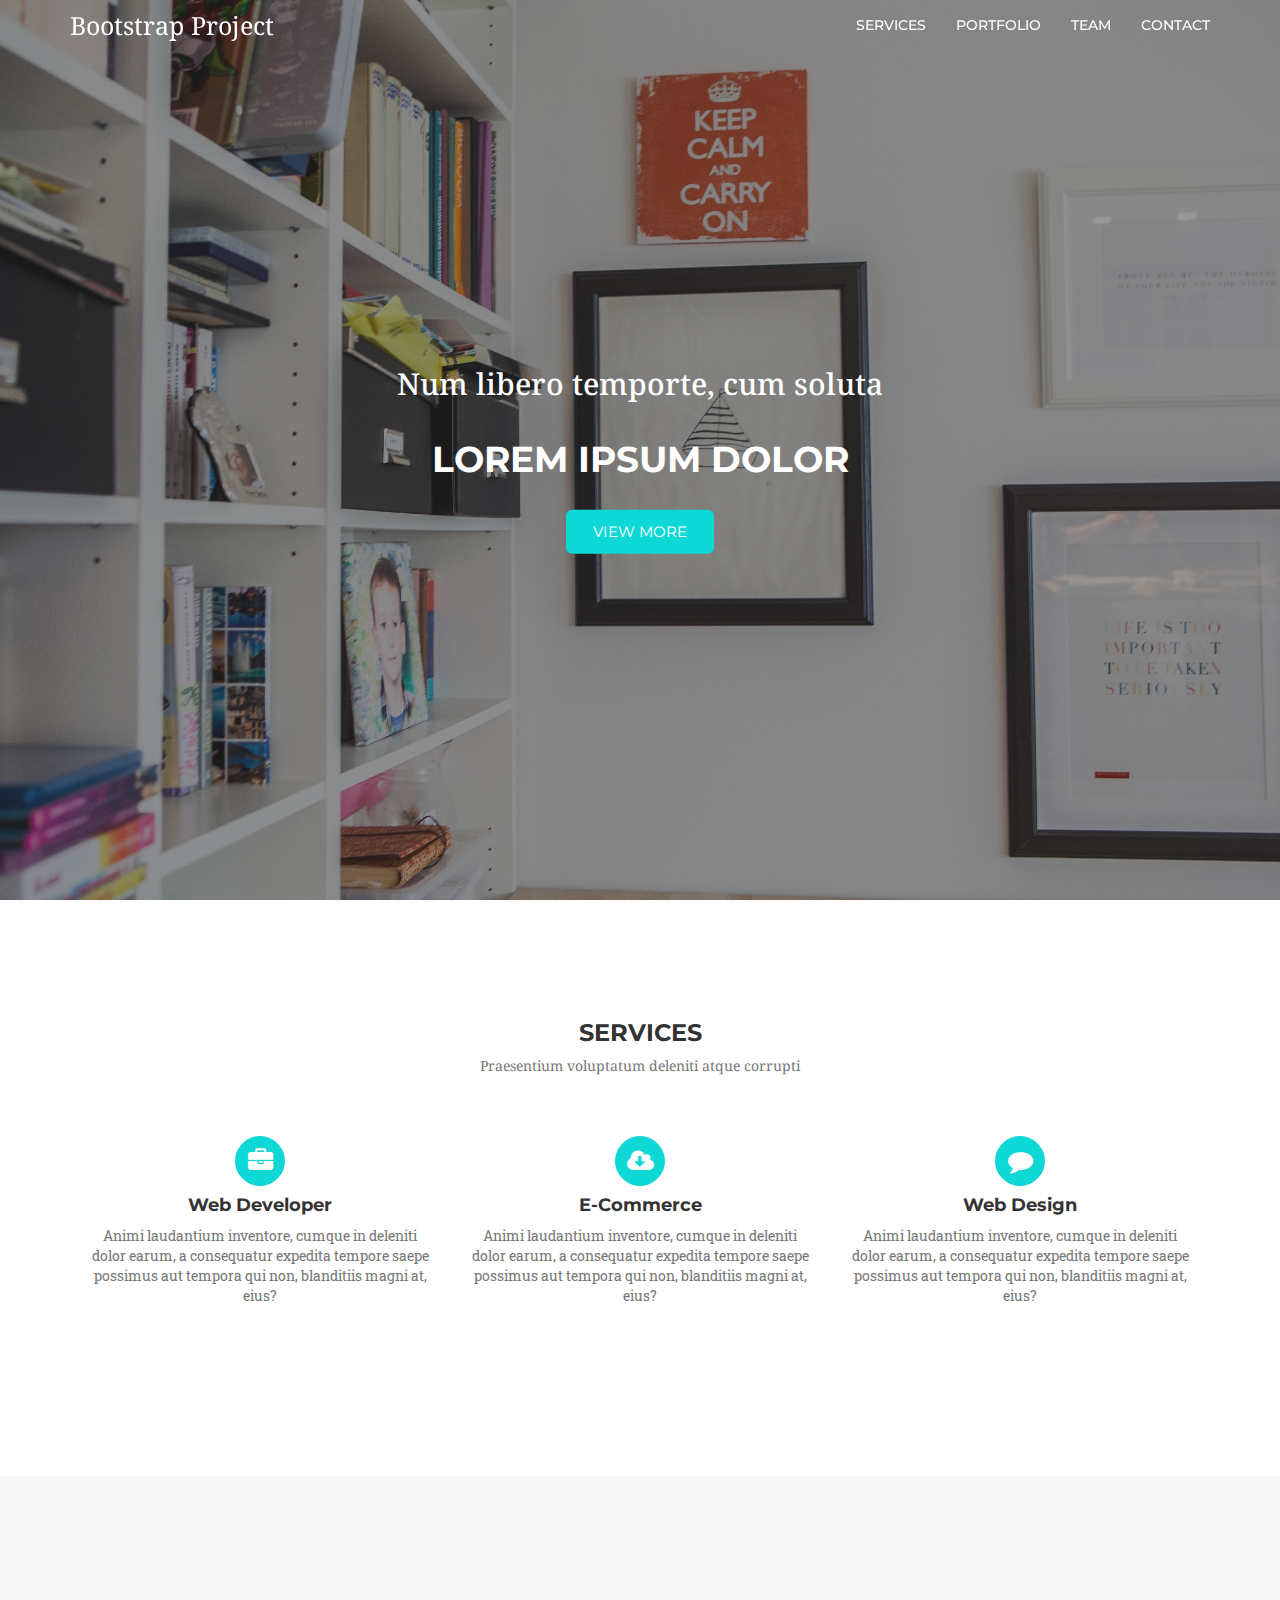
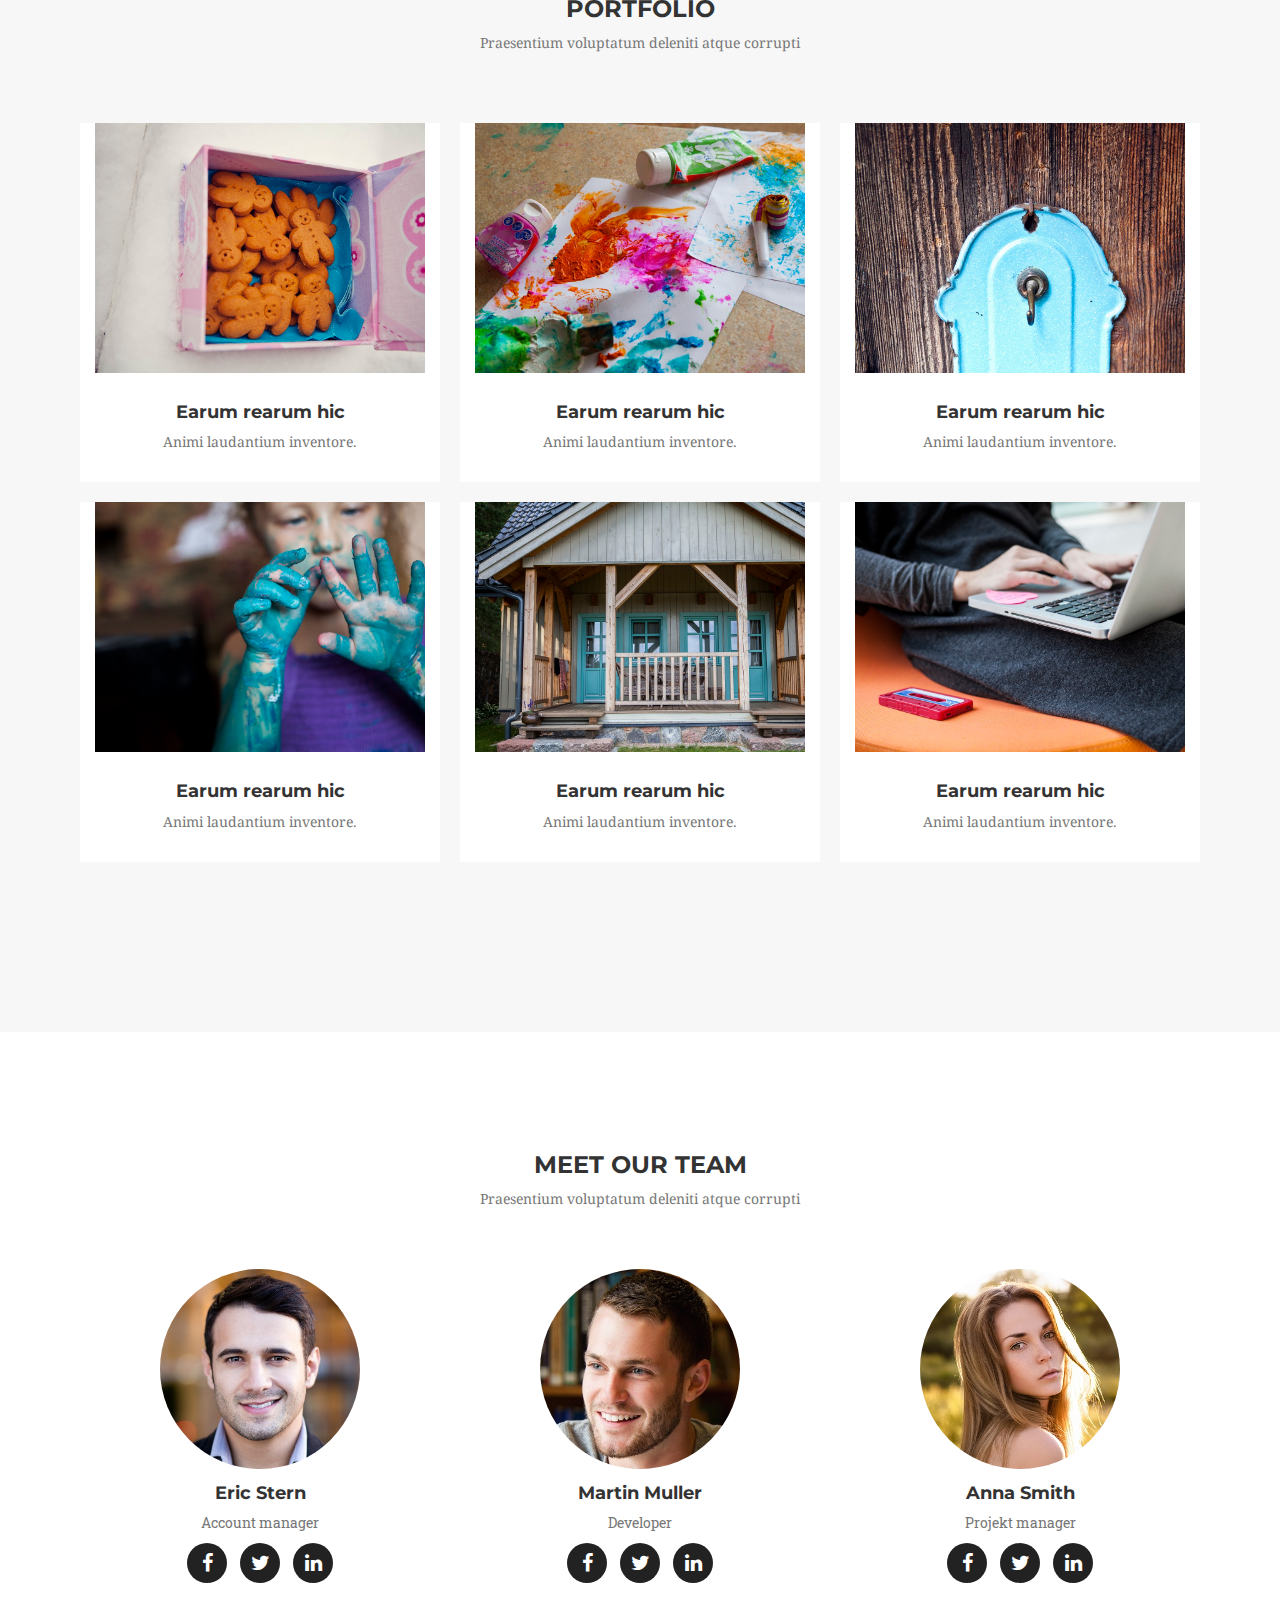
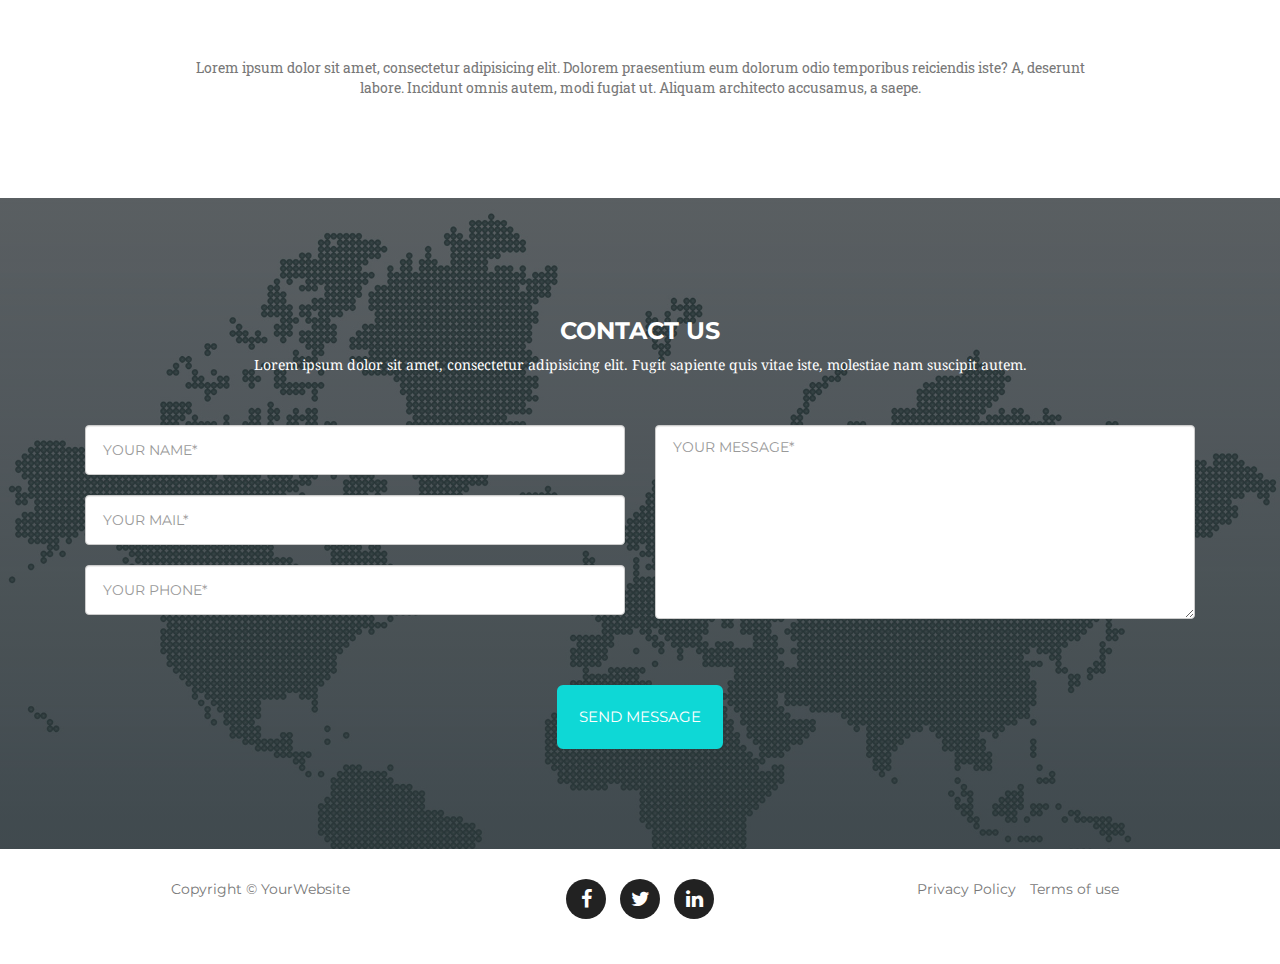
<file: warsztaty-projekt/index.html>
<!DOCTYPE html>
<html lang="en">

<head>
   
    <meta charset="UTF-8">
    <meta name="viewport" content="width=device-width, user-scalable=no, initial-scale=1.0, maximum-scale=1.0, minimum-scale=1.0">

    <title>My portfolio</title>
    <link rel="icon" type="image/x-icon" href="img/header/favicon.ico">
    
    <!--  Bootstrap stylesheet  -->
    <link rel="stylesheet" href="css/bootstrap.min.css">

    <!-- Font-awesome -->
    <link rel="stylesheet" href="../warsztaty-projekt/font-awesome-4.7.0/css/font-awesome.min.css">
    
    <!-- Google Fonts -->
    <link href="https://fonts.googleapis.com/css?family=Droid+Serif:400i" rel="stylesheet">
    <link href="https://fonts.googleapis.com/css?family=Montserrat:500,700" rel="stylesheet">
    <link href="https://fonts.googleapis.com/css?family=Roboto+Slab" rel="stylesheet">

    <!-- Custom stylesheets -->
    <link rel="stylesheet" href="css/style.css">
    <link rel="stylesheet" href="css/responsive.css">

</head>

<body>

    <!-- Navigation menu - start -->
    <nav id="main-nav" class="navbar navbar-default navbar-fixed-top">
        <div class="container">
            <!-- Brand and toggle get grouped for better mobile display -->
            <div class="navbar-header">
                <button type="button" class="navbar-toggle collapsed" data-toggle="collapse" data-target="#list-nav" aria-expanded="false">
                    <span class="sr-only">Toggle navigation</span>
                    <span class="icon-bar"></span>
                    <span class="icon-bar"></span>
                    <span class="icon-bar"></span>
                </button>
                <a class="navbar-brand" href="#">Bootstrap Project</a>
            </div>

            <!-- Collect the nav links, forms, and other content for toggling -->
            <div id="list-nav" class="collapse navbar-collapse">
                <ul class="nav navbar-nav navbar-right text-uppercase">
                    <li><a href="#services">services</a></li>
                    <li><a href="#portfolio">portfolio</a></li>
                    <li><a href="#my-team">team</a></li>
                    <li><a href="#contact">contact</a></li>
                </ul>
            </div>
        </div>
    </nav>
    <!-- Navigation menu - end -->
    
    <!-- Header - start -->
    <header id="main-header">
        <div id="mask-header">
        </div>
        <div id="inner-header" class="text-center">
            <h2>Num libero temporte, cum soluta</h2>
            <h1 class="text-uppercase">Lorem ipsum dolor</h1>
            <a href="#services" class="btn btn-default btn-lg text-uppercase">View more</a>
        </div>
    </header>

    <!-- Header - end -->
    
    <!-- Section Services - start -->
    
    <section id="services">
        <div id="inner-services" class="container text-center">
            <h3 class="text-uppercase">Services</h3>
            <p>Praesentium voluptatum deleniti atque corrupti</p>
            <div class="row">
                <div class="serivces-content col-sm-4">
                    <div class="services-image">
                        <i class="fa fa-briefcase" aria-hidden="true"></i>
                    </div>
                    <h4>Web Developer</h4>
                    <p>Animi laudantium inventore, cumque in deleniti dolor earum, a consequatur expedita tempore saepe possimus aut tempora qui non, blanditiis magni at, eius?</p>
                </div>
                <div class="serivces-content col-sm-4">
                    <div class="services-image">
                        <i class="fa fa-cloud-download" aria-hidden="true"></i>
                    </div>
                    <h4>E-Commerce</h4>
                    <p>Animi laudantium inventore, cumque in deleniti dolor earum, a consequatur expedita tempore saepe possimus aut tempora qui non, blanditiis magni at, eius?</p>
                </div>
                <div class="serivces-content col-sm-4">
                    <div class="services-image">
                        <i class="fa fa-comment" aria-hidden="true"></i>
                    </div>
                    <h4>Web Design</h4>
                    <p>Animi laudantium inventore, cumque in deleniti dolor earum, a consequatur expedita tempore saepe possimus aut tempora qui non, blanditiis magni at, eius?</p>
                </div>
            </div>
        </div>
    </section>

    <!-- Section Services - end -->
    
    <!-- Section Portfolio - start -->
    
    <section id="portfolio">
        <div class="container text-center">
            <h3 class="text-uppercase">Portfolio</h3>
            <p>Praesentium voluptatum deleniti atque corrupti</p>
            <div class="row">
                <figure class="portfolio-content col-sm-6 col-md-4">
                    <div class="image-outer">
                        <div class="image" id="first-port">
                            <div class="mask">
                                <i class="fa fa-plus" aria-hidden="true"></i>
                            </div>
                        </div>
                    </div>
                    <div class="text-content">
                        <h4>Earum rearum hic</h4>
                        <p>Animi laudantium inventore.</p>
                    </div>
                </figure>
                <figure class="portfolio-content col-sm-6 col-md-4">
                    <div class="image-outer">
                        <div class="image" id="second-port">
                            <div class="mask">
                                <i class="fa fa-plus" aria-hidden="true"></i>
                            </div>
                        </div>
                    </div>
                    <div class="text-content">
                        <h4>Earum rearum hic</h4>
                        <p>Animi laudantium inventore.</p>
                    </div>
                </figure>
                <figure class="portfolio-content col-sm-6 col-md-4">
                    <div class="image-outer">
                        <div class="image" id="third-port">
                            <div class="mask">
                                <i class="fa fa-plus" aria-hidden="true"></i>
                            </div>
                        </div>
                    </div>
                    <div class="text-content">
                        <h4>Earum rearum hic</h4>
                        <p>Animi laudantium inventore.</p>
                    </div>
                </figure>
                <figure class="portfolio-content col-sm-6 col-md-4">
                    <div class="image-outer">
                        <div class="image" id="fourth-port">
                            <div class="mask">
                                <i class="fa fa-plus" aria-hidden="true"></i>
                            </div>
                        </div>
                    </div>
                    <div class="text-content">
                        <h4>Earum rearum hic</h4>
                        <p>Animi laudantium inventore.</p>
                    </div>
                </figure>
                <figure class="portfolio-content col-sm-6 col-md-4">
                    <div class="image-outer">
                        <div class="image" id="fifth-port">
                            <div class="mask">
                                <i class="fa fa-plus" aria-hidden="true"></i>
                            </div>
                        </div>
                    </div>
                    <div class="text-content">
                        <h4>Earum rearum hic</h4>
                        <p>Animi laudantium inventore.</p>
                    </div>
                </figure>
                <figure class="portfolio-content col-sm-6 col-md-4">
                    <div class="image-outer">
                        <div class="image" id="sixth-port">
                            <div class="mask">
                                <i class="fa fa-plus" aria-hidden="true"></i>
                            </div>
                        </div>
                    </div>
                    <div class="text-content">
                        <h4>Earum rearum hic</h4>
                        <p>Animi laudantium inventore.</p>
                    </div>
                </figure>
            </div>
        </div>
    </section>

    <!-- Section Portfolio - end -->
    
    <!-- Section My-team - start -->
    
    <section id="my-team">
        <div class="container text-center">
            <h3 class="text-uppercase">Meet our team</h3>
            <p>Praesentium voluptatum deleniti atque corrupti</p>
            <div class="row">
                <figure class="team-content col-sm-4 ">
                    <div class="face" id="team-photo1"></div>
                    <div class="text-content">
                        <h4>Eric Stern</h4>
                        <p>Account manager</p>
                        <div class="social">
                            <div class="social-icon">
                                <i class="fa fa-facebook" aria-hidden="true"></i>
                            </div>
                            <div class="social-icon">
                                <i class="fa fa-twitter" aria-hidden="true"></i>
                            </div>
                            <div class="social-icon">
                                <i class="fa fa-linkedin" aria-hidden="true"></i>
                            </div>
                        </div>
                    </div>
                </figure>
                <figure class="team-content col-sm-4">
                    <div class="face" id="team-photo2"></div>
                    <div class="text-content">
                        <h4>Martin Muller</h4>
                        <p>Developer</p>
                        <div class="social">
                            <div class="social-icon">
                                <i class="fa fa-facebook" aria-hidden="true"></i>
                            </div>
                            <div class="social-icon">
                                <i class="fa fa-twitter" aria-hidden="true"></i>
                            </div>
                            <div class="social-icon">
                                <i class="fa fa-linkedin" aria-hidden="true"></i>
                            </div>
                        </div>
                    </div>
                </figure>
                <figure class="team-content col-sm-4">
                    <div class="face" id="team-photo3"></div>
                    <div class="text-content">
                        <h4>Anna Smith</h4>
                        <p>Projekt manager</p>
                        <div class="social">
                            <div class="social-icon">
                                <i class="fa fa-facebook" aria-hidden="true"></i>
                            </div>
                            <div class="social-icon">
                                <i class="fa fa-twitter" aria-hidden="true"></i>
                            </div>
                            <div class="social-icon">
                                <i class="fa fa-linkedin" aria-hidden="true"></i>
                            </div>
                        </div>
                    </div>
                </figure>
            </div>
            <p class="team-description">Lorem ipsum dolor sit amet, consectetur adipisicing elit. Dolorem praesentium eum dolorum odio temporibus reiciendis iste? A, deserunt labore. Incidunt omnis autem, modi fugiat ut. Aliquam architecto accusamus, a saepe.</p>
        </div>
    </section>
    
    <!-- Section My-team - end -->
    
    <!-- Section Contact - start -->

    <section id="contact">
        <div class="container text-center">
            <h3 class="text-uppercase">Contact us</h3>
            <p>Lorem ipsum dolor sit amet, consectetur adipisicing elit. Fugit sapiente quis vitae iste, molestiae nam suscipit autem.</p>
            <div class="inner-form col-md-6">
                <input class="form-control " type="text" name="name" placeholder="your name*"><br>
                <input class="form-control" type="text" name="mail" placeholder="your mail*"><br>
                <input class="form-control" type="text" name="phone" placeholder="your phone*"><br>
            </div>
            <div class="inner-form col-md-6">
                <textarea class="form-control" rows="9" name="comment" placeholder="your message*"></textarea>
            </div>
            <div class="button col-md-12 text-center">
                <input class="btn btn-default btn-lg text-uppercase" type="submit" value="send message">
            </div>
        </div>
    </section>

    <!-- Section Contact - end -->
    
    <!-- Section Contact - start -->
    
    <footer id="footer">
        <div class="container text-center">
            <div class="col-lg-4">
                <p>Copyright &copy; YourWebsite </p>
            </div>
            <div class="col-lg-4">
                <div class="social">
                    <div class="social-icon">
                        <i class="fa fa-facebook" aria-hidden="true"></i>
                    </div>
                    <div class="social-icon">
                        <i class="fa fa-twitter" aria-hidden="true"></i>
                    </div>
                    <div class="social-icon">
                        <i class="fa fa-linkedin" aria-hidden="true"></i>
                    </div>
                </div>
            </div>
            <div class="col-lg-4">
                <ul class="list-inline">
                    <li>Privacy Policy</li>
                    <li>Terms of use</li>
                </ul>
            </div>
        </div>
    </footer>

   
    <!-- jQuery library  -->
    <script src="js/jquery-3.2.1.min.js"></script>
    
    <!-- Bootstrap jQuery script  -->
    <script src="js/bootstrap.min.js"></script>
    
    <!-- Custom jQuery script  -->
    <script src="js/main.js"></script>
    
</body>

</html>
</file>
<file: warsztaty-projekt/css/style.css>
/*General styling*/

body {
    font-family: 'Roboto Slab', serif;
    color: #777777;
}

/*Each header h3, h4*/
h3,
h4 {
    font-family: 'Montserrat', sans-serif;
    color: #333333;
    font-weight: 700;
}

/*Each section*/
#services,
#portfolio,
#my-team,
#contact {
    padding: 100px 0;
}

/*First paragraph in each section*/
p:nth-child(2) {
    font-family: 'Droid Serif', serif;
}

/*Navigation bar styling - start*/

.navbar {
    background-color: transparent;
    border: none;
    font-family: 'Droid Serif', serif;
}

.navbar-brand {
    font-size: 25px;
}

.navbar-collapse {
    font-family: 'Montserrat', sans-serif;
    font-weight: 500;
}

/*Font color for all links in nav bar*/
#main-nav a {
    color: white; 
    transition: all 0.5s;
}

#main-nav a:hover {
    color: #0ed8d6; 
}

/*Class added on scroll*/
.menu-scrolled {
    background-color: rgba(14, 216, 214, 0.8);
}

/*Navigation bar styling - end*/

/*Header styling - start*/

#main-header {
    background-image: url('../img/header/pictures_on_the_wall.jpg');
    background-size: cover;
    height: 100vh;
    width: 100%;
    color: #FFFFFF;
    position: relative;
}

#mask-header {
    width:100%;
    height: 100%;
    background-color: #333333;
    opacity: 0.5;
}

#inner-header {
    width: 100%;
    position: absolute;
    top: 50%; 
    left: 50%;
    transform:translate(-50%, -50%);
}

#inner-header h1 {
    font-family: 'Montserrat', sans-serif;
    font-weight: 700;
    padding: 20px;
}

#inner-header h2 {
    font-family: 'Droid Serif', serif;
}

.btn {
    font-family: 'Montserrat', sans-serif;
    font-size: 15px;
    background-color: #0ed8d6;
    color: #FFFFFF;
    border: 2px solid #0ed8d6;
    padding: 10px 25px;
    transition: all 0.5s;
}

.btn:hover {
    border: 2px solid #0ed8d6;
    background-color: #FFFFFF;
    color: #0ed8d6;
}

/* Header styling - end */

/* Section services styling -start*/

.row {
    width: 100%;
    margin: 60px 0;
}

#inner-services .services-image {
    width: 50px;
    height: 50px;
    background-color: #0ed8d6;
    display: inline-block;
    border-radius: 50%;
    border: 0.5px solid #0ed8d6;
    transition: all 1s;
}

#inner-services .services-image .fa {
    font-size: 25px;
    line-height: 50px;
    color: #FFFFFF;
    transition: all 1s;
}

#inner-services .services-image:hover {
    background-color: #FFFFFF;
    border: 0.5px solid #0ed8d6;
}

#inner-services .services-image .fa:hover {
    transform: rotate(360deg);
    color: #0ed8d6;
}

/* Section services styling - end */

/* Section Portfolio styling - start */

#portfolio {
    background-color: #F7F7F7;
}

#portfolio figure {
    background-color: #FFFFFF;
    border: 10px solid #F7F7F7;
} 

#portfolio .image-outer {
    overflow: hidden;
    height: 250px;
} 

#portfolio .image {
    background-size: cover;
    height: 100%;
    transition: all 1s;
}

#portfolio .image:hover {
    transform: scale(1.2);
}

#portfolio .mask {
    background-color: rgba(14, 216, 214, 0.6);
    height: 100%;
    opacity: 0;
    transition: all 1s;
}

#portfolio .mask:hover {
    opacity: 1;
}

#portfolio .fa {
    font-size: 80px;
    line-height: 250px;
    color: #FFFFFF;
}

#portfolio .text-content {
    padding: 20px;
}

#first-port {
    background-image: url(../img/portfolio/box_of_cookies.jpg);
}

#second-port {
    background-image: url(../img/portfolio/chaotic_paint.jpg);
}

#third-port {
    background-image: url(../img/portfolio/chestnut_on_bracket.jpg);
}

#fourth-port {
    background-image: url(../img/portfolio/child_with_blue_paint.jpg);
}

#fifth-port {
    background-image: url(../img/portfolio/house_with_blue_doors.jpg);
}

#sixth-port {
    background-image: url(../img/portfolio/typing_on_laptop.jpg);
}

/* Section Portfolio styling - end */

/* Section My-team styling - start */

#my-team .face {
    width: 200px;
    height: 200px; 
    background-size: cover;
    border-radius: 50%;
    display: inline-block;
}

#team-photo1 {
    background-image: url(../img/team/man-1.jpg);
}

#team-photo2 {
    background-image: url(../img/team/man-2.jpg);
}

#team-photo3 {
    background-image: url(../img/team/woman-1.jpg);
}

#my-team .text-content p {
    font-family: 'Roboto Slab', serif;
}

.team-description {
    width: 80%;
    margin: auto;
}

/*Social icon styling*/
.social-icon {
    width: 40px;
    height: 40px; 
    margin: 0 5px 15px;
    border-radius: 50%;
    background-color: #222222;
    display: inline-block;
    transition: all 0.5s;
}

.social-icon .fa {
    font-size: 20px;
    color: #FFFFFF;
    line-height: 40px;
}

.social-icon:hover {
    background-color: #0ed8d6;
}

/* Section My-team styling - end */

/* Section Contact styling - start */

#contact {
    background-image: linear-gradient(rgba(51, 51, 51, 0.7), rgba(51, 51, 51, 0.7)), url(../img/footer/world-map.jpg);
    background-size: cover;
    color: #FFFFFF;
}

#contact h3 {
    color: #FFFFFF;
}

#contact p {
    margin-bottom: 50px;
}

.inner-form input {
    height: 50px;
}

.form-control::placeholder {
    text-transform: uppercase;
    font-family: 'Montserrat', sans-serif;
    padding: 5px;
}

#contact .button {
    width: 100%;
}

#contact .btn {
    margin-top: 50px;
    padding: 20px;
}

/* Section Contact styling - end */

/* Section Footer styling - start */

#footer {
    padding: 30px 0;
    font-family: 'Montserrat', sans-serif;
}

/* Section Footer styling - end */
</file>
<file: warsztaty-projekt/css/responsive.css>
@media screen and (max-width: 768px) {
    
    #main-nav {
    background-color: #FFFFFF;
    }
    
    #main-nav a {
    color: #0ed8d6; 
    }
    
    #main-nav a:hover {
    color: #777777;   
    }
    
    #list-nav {
    text-align: right;
    }
    
    #main-nav .navbar-toggle {
    background-color: #FFFFFF;
    }
    
    #main-nav .navbar-toggle .icon-bar {
        background-color: #0ed8d6;
    }
}
</file>
